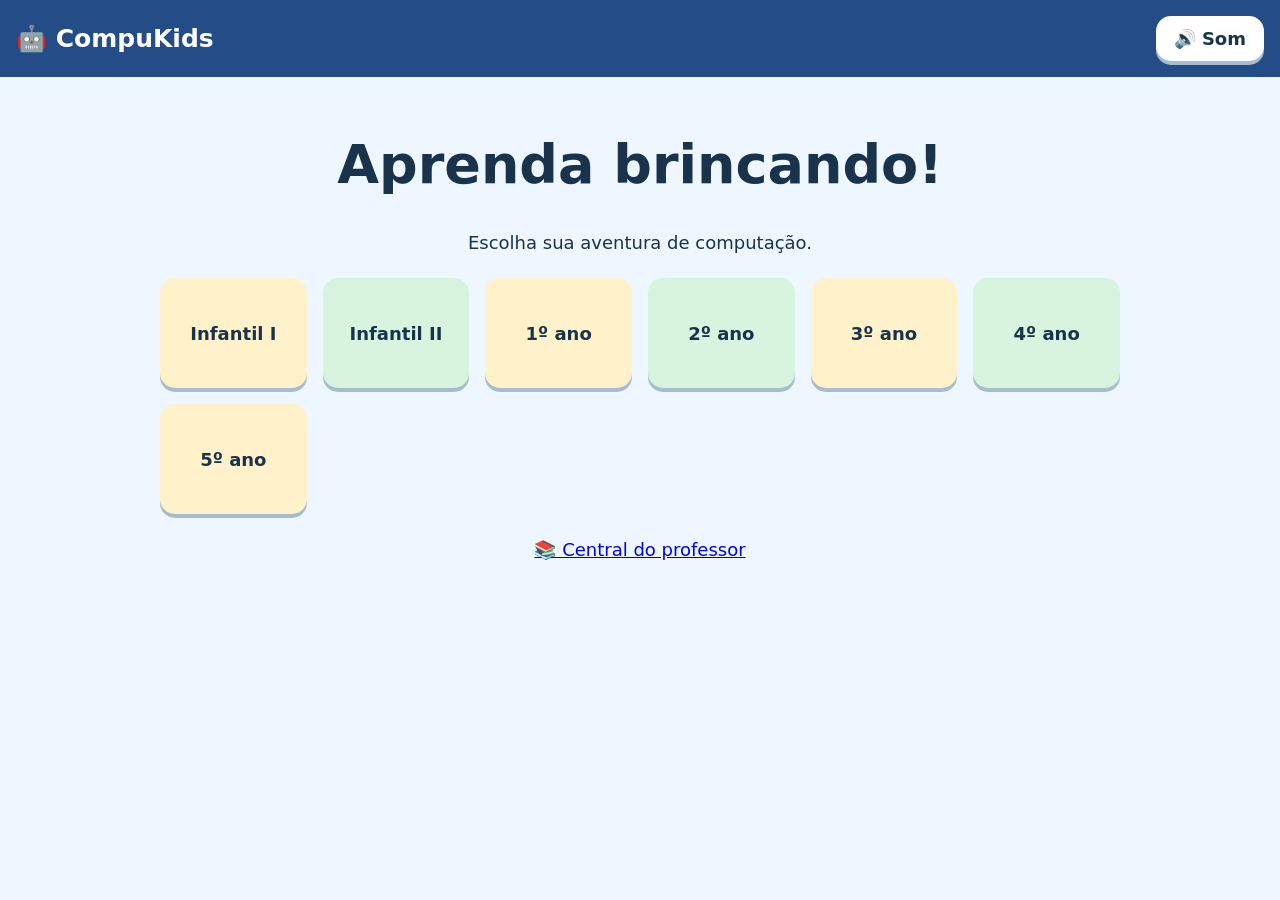
<file: index.html>
<!doctype html><html lang="pt-BR"><meta charset="utf-8"><meta name="viewport" content="width=device-width,initial-scale=1"><title>CompuKids</title><link rel="stylesheet" href="style.css"><header><a href="index.html">🤖 CompuKids</a><button id="sound">🔊 Som</button></header><main id="home"><h1>Aprenda brincando!</h1><p>Escolha sua aventura de computação.</p><div id="grades" class="cards"></div><section id="catalog"></section><a href="professor.html">📚 Central do professor</a></main><main id="game" hidden><div class="hud"><button id="back">← Menu</button><b id="score">⭐ 0 · 0 pontos</b><b id="level"></b><button id="pause">Pausar</button></div><div class="forest"><div class="sky">☁️ ☀️ ☁️</div><div class="trees">🌳 🌲 🌳 🌲</div><div id="hero">🦊</div><div id="mission" aria-live="polite"></div><div id="board"></div><div id="choices"></div><p id="feedback" aria-live="polite"></p><button id="next" hidden>Continuar →</button></div><button id="listen">🔊 Ouvir missão</button><button id="hint">💡 Dica</button></main><script src="game.js"></script></html>
</file>
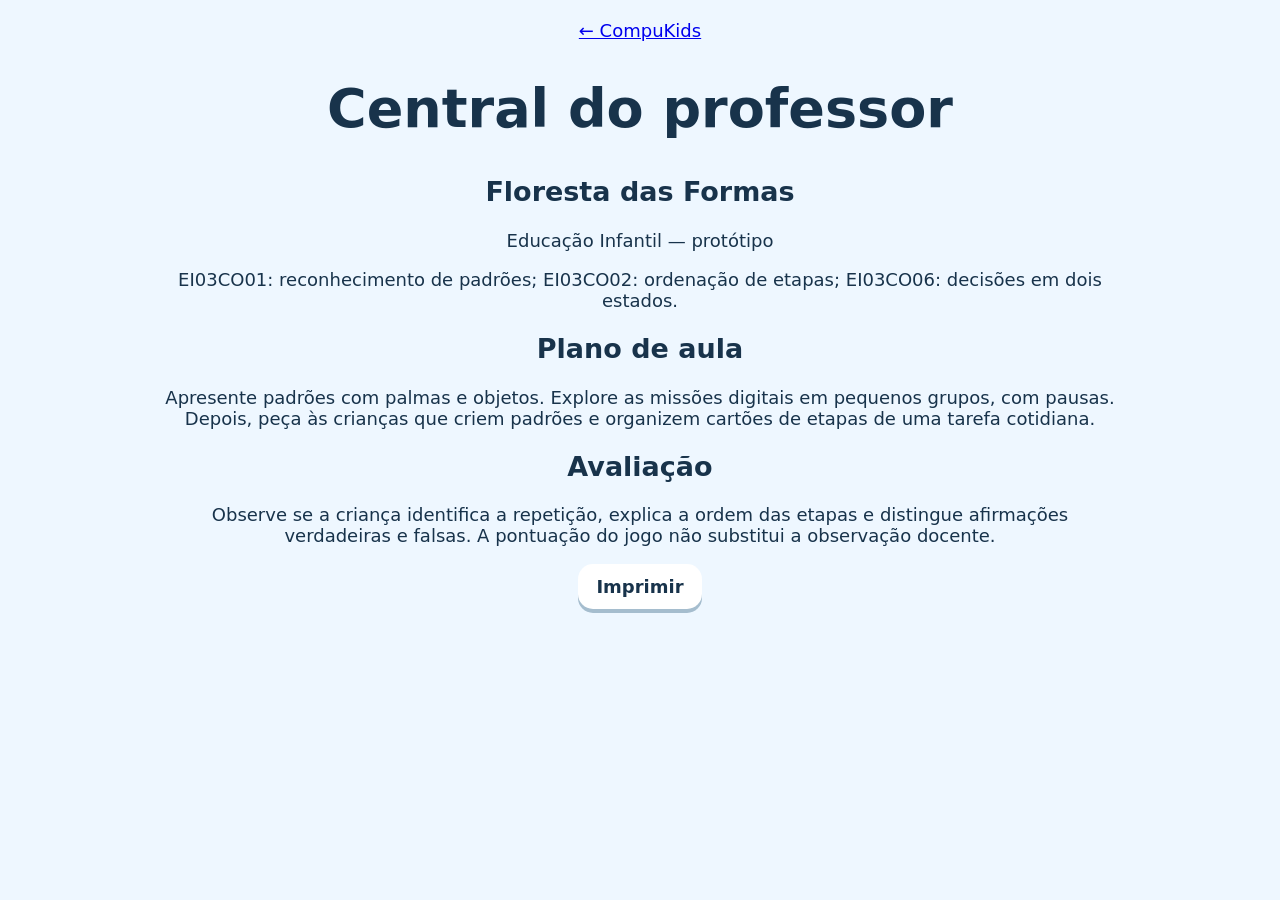
<file: professor.html>
<!doctype html><html lang="pt-BR"><meta charset="utf-8"><meta name="viewport" content="width=device-width,initial-scale=1"><title>Professor | CompuKids</title><link rel="stylesheet" href="style.css"><main><a href="index.html">← CompuKids</a><h1>Central do professor</h1><h2>Floresta das Formas</h2><p>Educação Infantil — protótipo</p><p>EI03CO01: reconhecimento de padrões; EI03CO02: ordenação de etapas; EI03CO06: decisões em dois estados.</p><h2>Plano de aula</h2><p>Apresente padrões com palmas e objetos. Explore as missões digitais em pequenos grupos, com pausas. Depois, peça às crianças que criem padrões e organizem cartões de etapas de uma tarefa cotidiana.</p><h2>Avaliação</h2><p>Observe se a criança identifica a repetição, explica a ordem das etapas e distingue afirmações verdadeiras e falsas. A pontuação do jogo não substitui a observação docente.</p><button onclick="window.print()">Imprimir</button></main></html>
</file>
<file: style.css>
*{box-sizing:border-box}body{margin:0;background:#eef7ff;color:#18334b;font:18px system-ui,sans-serif}header{background:#244c87;color:white;padding:16px;display:flex;justify-content:space-between;align-items:center}header a{color:white;text-decoration:none;font-weight:900;font-size:25px}main{max-width:1000px;margin:auto;padding:20px;text-align:center}h1{font-size:clamp(30px,5vw,54px)}button{font:inherit;font-weight:700;border:0;border-radius:15px;padding:12px 18px;background:#fff;color:#18334b;box-shadow:0 4px 0 #a5bdce;cursor:pointer}button:focus-visible,a:focus-visible{outline:4px solid #f59e0b}button:disabled{opacity:.55;cursor:default}.cards{display:grid;grid-template-columns:repeat(auto-fit,minmax(145px,1fr));gap:16px;margin:25px 0}.cards button{min-height:110px;background:#fff1c9}.cards button:nth-child(2n){background:#d8f4df}.hud{display:flex;flex-wrap:wrap;gap:12px;align-items:center;justify-content:space-between;margin-bottom:18px}.forest{position:relative;overflow:hidden;border-radius:26px;background:linear-gradient(#a5e6ff 0 25%,#b8eaa1 25% 65%,#72b66a 65%);min-height:420px;padding:16px 12px 24px}.sky,.trees{font-size:clamp(24px,6vw,48px);letter-spacing:12px}.trees{opacity:.8}#hero{font-size:65px;animation:bob 1.8s infinite alternate}#mission{font-weight:800;background:#fffde9;border-radius:18px;padding:14px;margin:8px auto;max-width:650px}#board,#choices{display:flex;justify-content:center;flex-wrap:wrap;gap:10px;margin:15px auto}.tile{display:inline-flex;align-items:center;justify-content:center;background:#fff;border-radius:14px;min-width:55px;min-height:60px;font-size:36px;padding:8px}.choice{font-size:30px;min-width:70px;background:#fff6d6}#feedback{min-height:28px;font-weight:800}#next{background:#ffdb69}#listen,#hint{margin:12px 5px}@keyframes bob{to{transform:translateY(-9px)}}@media(prefers-reduced-motion:reduce){*{animation:none!important}}[hidden]{display:none!important}
</file>
